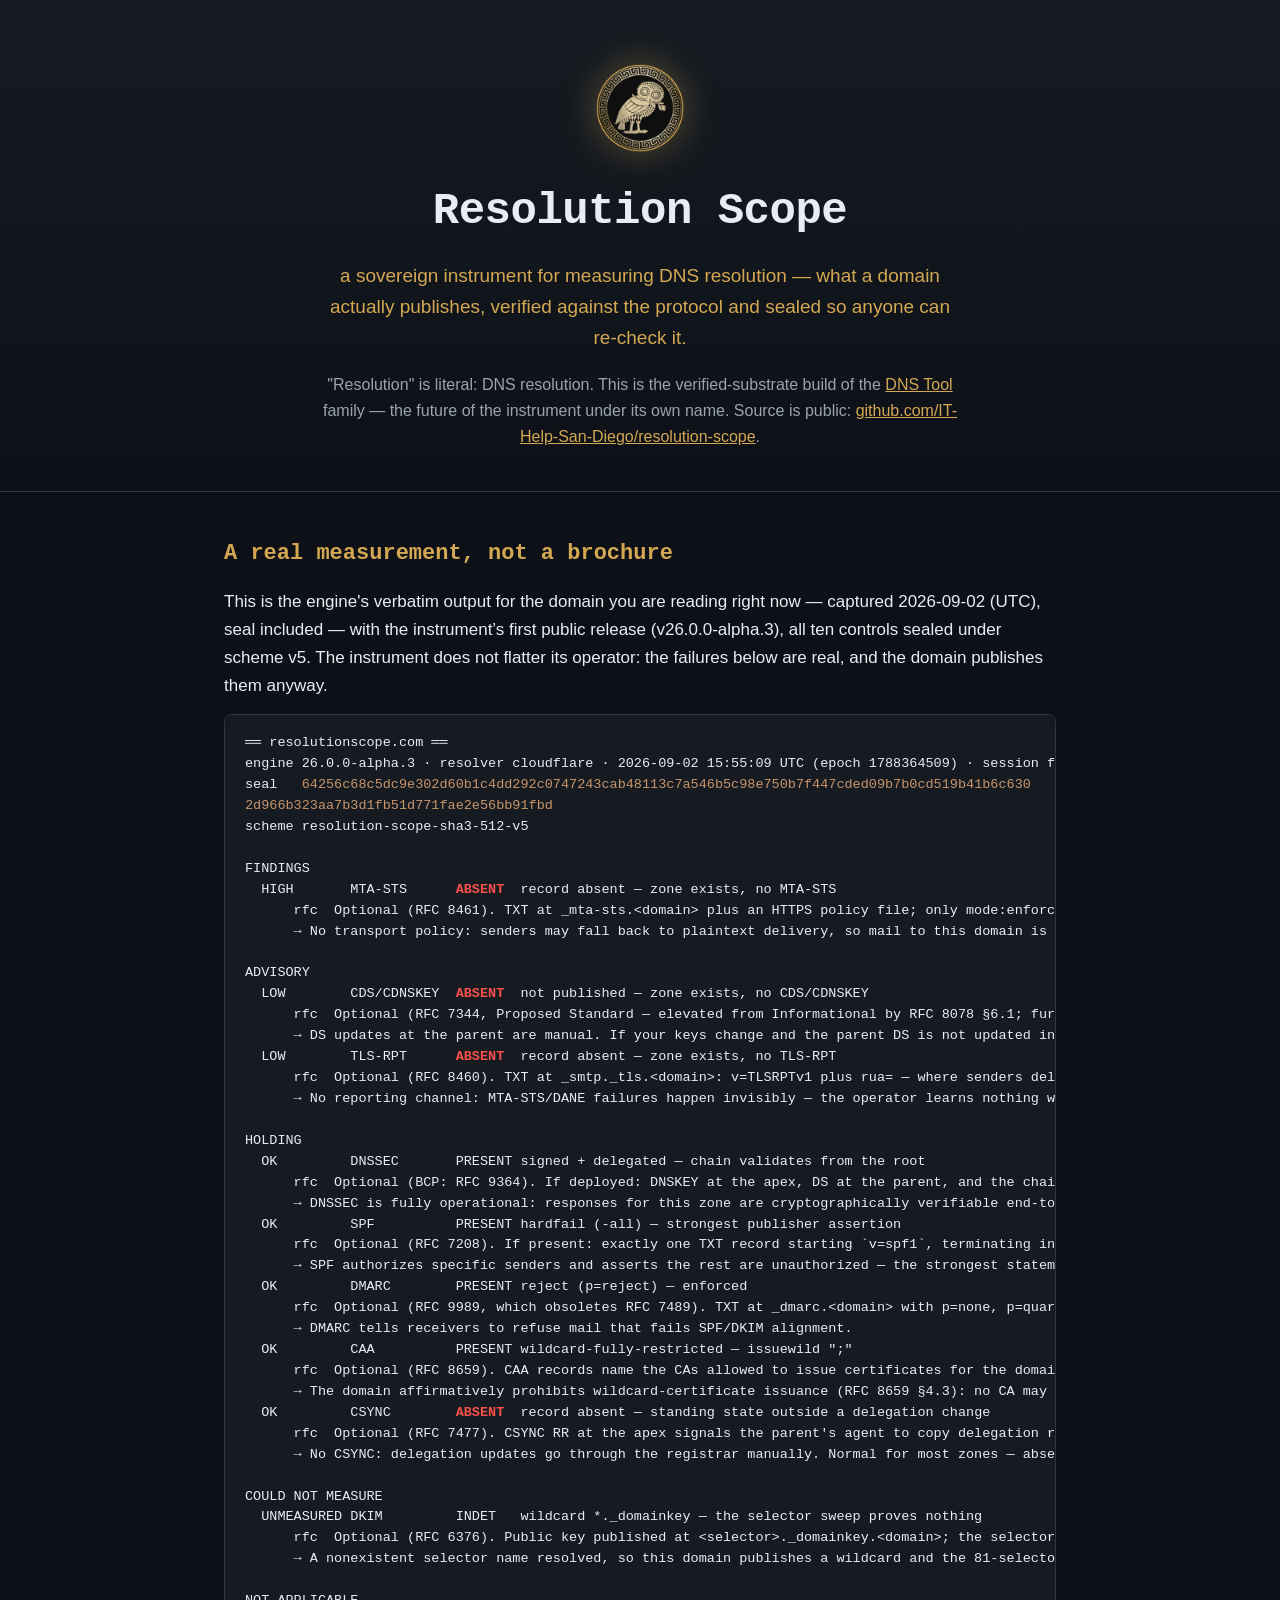
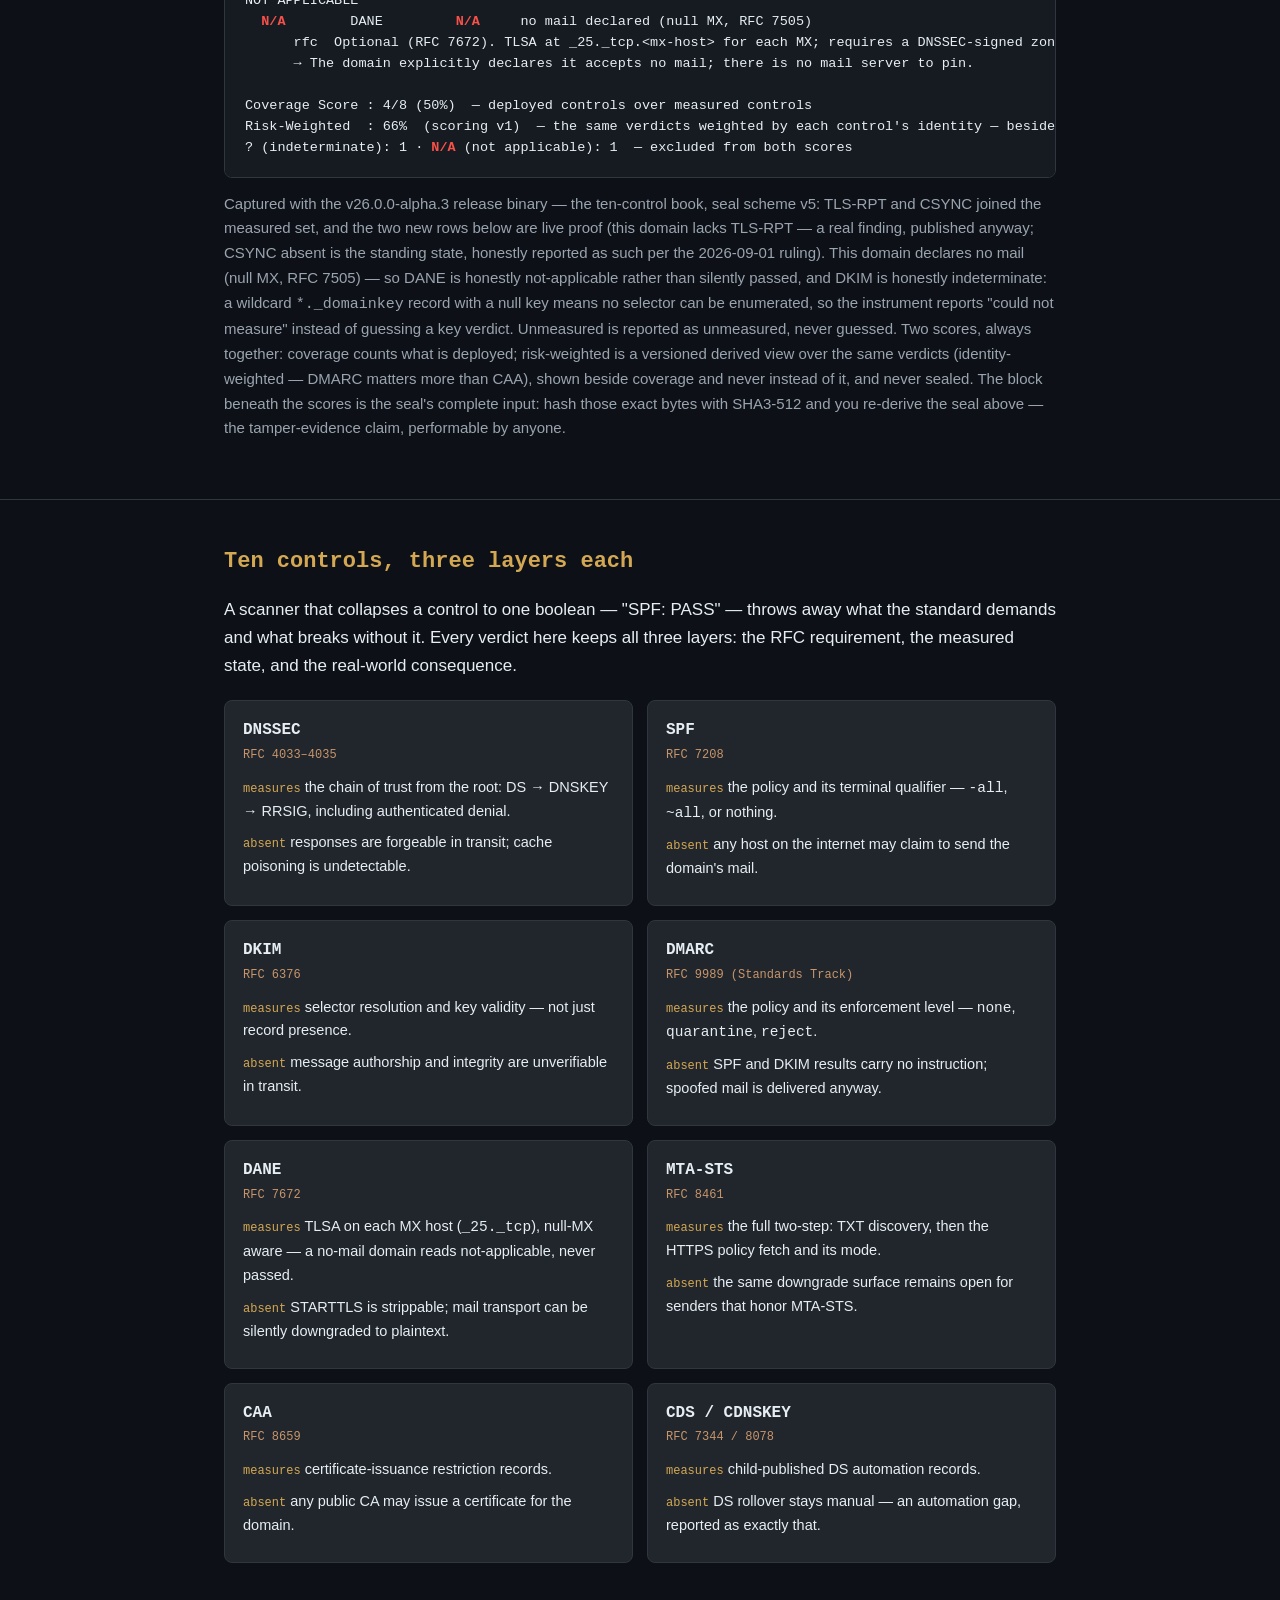
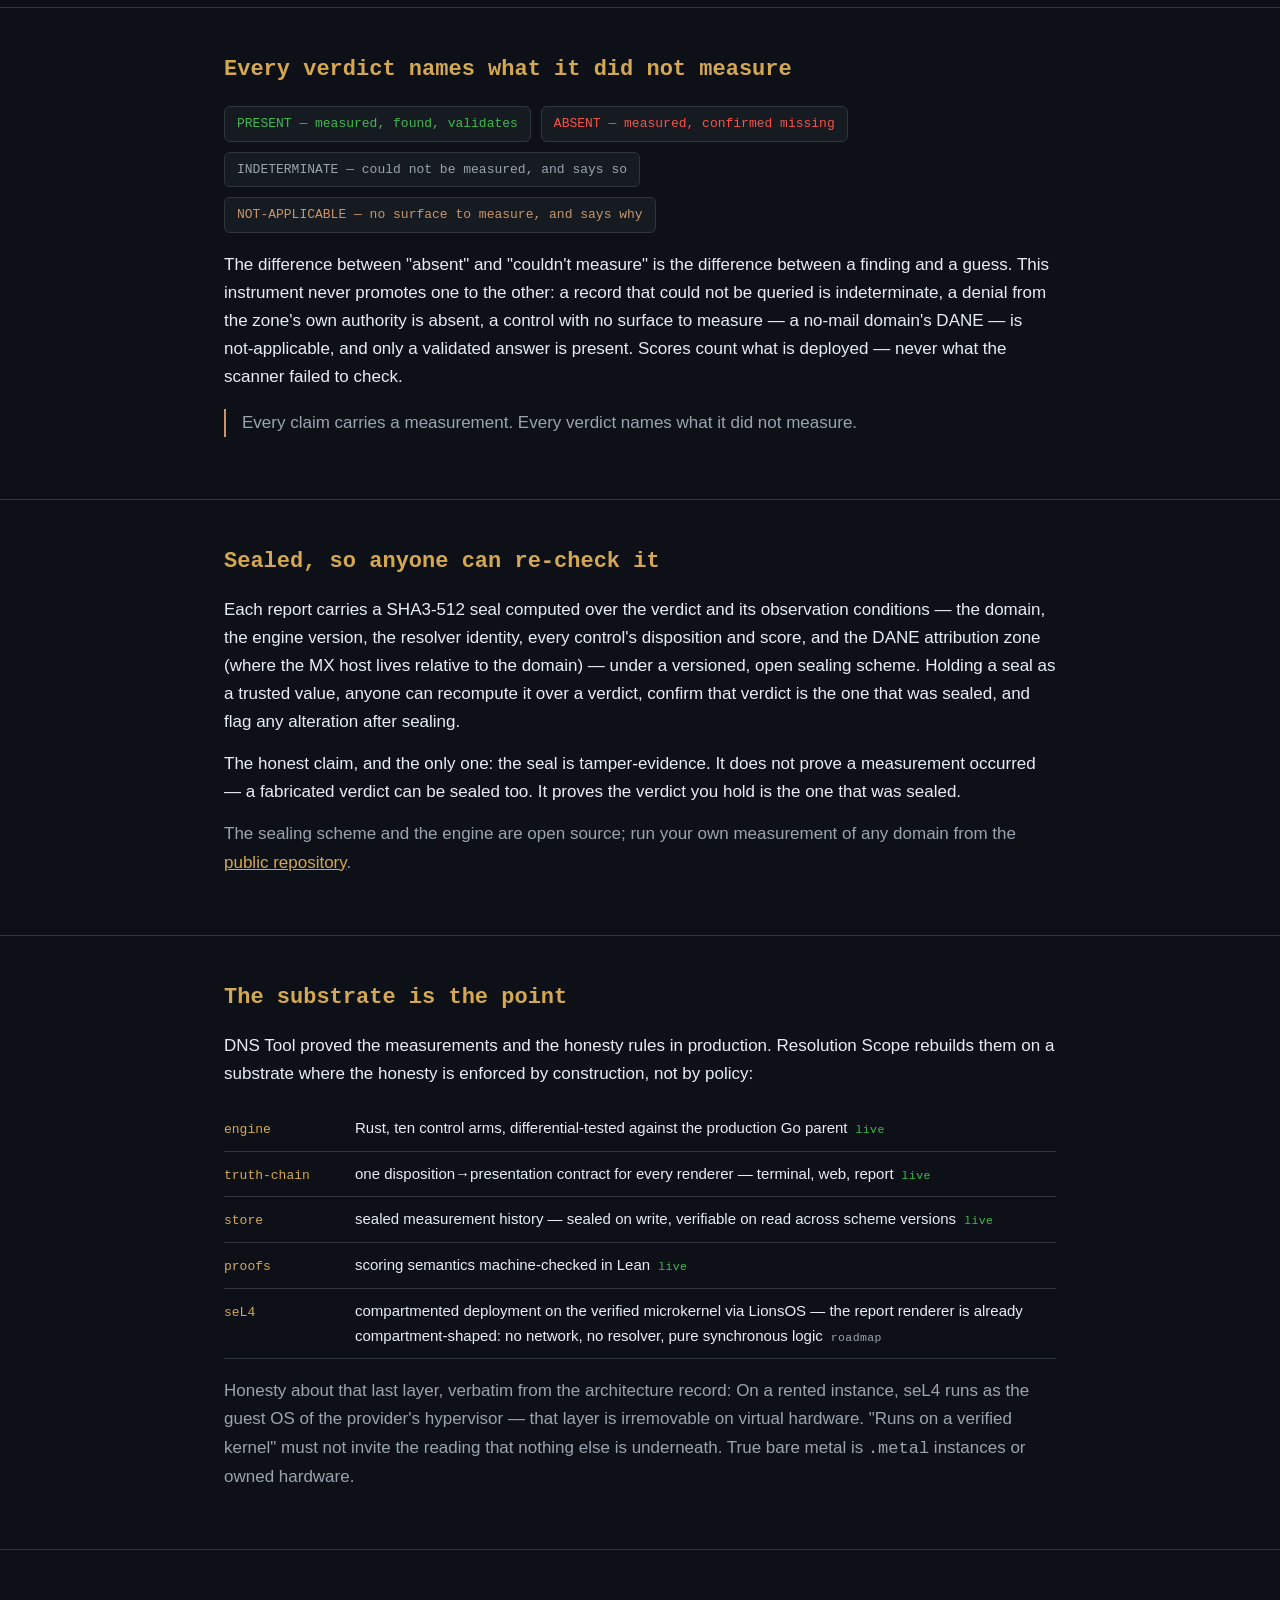
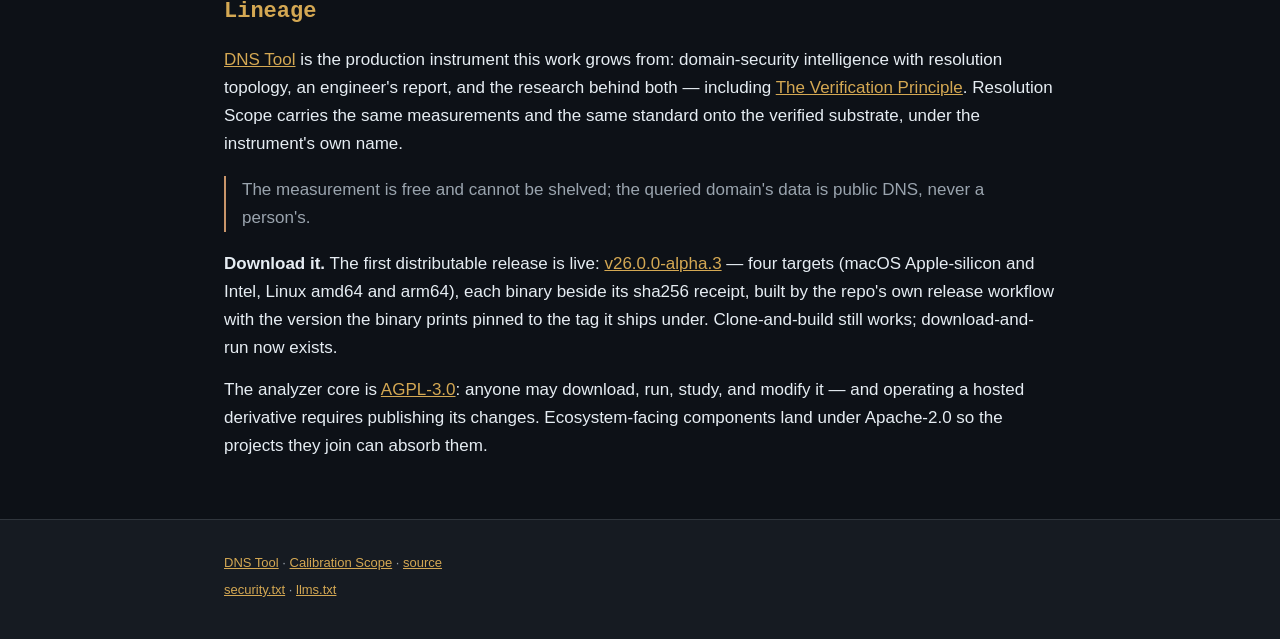
<file: site/index.html>
<!DOCTYPE html>
<html lang="en">
<head>
<meta charset="utf-8">
<meta name="viewport" content="width=device-width, initial-scale=1">
<meta http-equiv="Content-Security-Policy" content="default-src 'none'; base-uri 'none'; object-src 'none'; form-action 'none'; script-src 'none'; img-src 'self' data:; font-src 'self'; style-src 'self'; upgrade-insecure-requests">
<title>Resolution Scope — a DNS resolution instrument</title>
<meta name="description" content="Resolution Scope — a sovereign instrument for measuring DNS resolution: what a domain actually publishes, verified against the protocol and sealed so anyone can re-check it.">
<meta name="author" content="Carey James Balboa">
<meta name="robots" content="index, follow, max-image-preview:large">
<link rel="canonical" href="https://resolutionscope.com/">
<meta property="og:type" content="website">
<meta property="og:site_name" content="Resolution Scope">
<meta property="og:title" content="Resolution Scope — a DNS resolution instrument">
<meta property="og:description" content="Ten controls, one truth-chain, SHA3-512-sealed verdicts. What a domain actually publishes, verified against the protocol and sealed so anyone can re-check it.">
<meta property="og:url" content="https://resolutionscope.com/">
<meta property="og:image" content="https://resolutionscope.com/assets/og-card.png">
<meta property="og:image:width" content="1200">
<meta property="og:image:height" content="630">
<meta property="og:image:type" content="image/png">
<meta name="twitter:card" content="summary_large_image">
<meta name="twitter:image" content="https://resolutionscope.com/assets/og-card.png">
<link rel="icon" href="data:image/svg+xml,%3Csvg xmlns='http://www.w3.org/2000/svg' viewBox='0 0 16 16'%3E%3Ccircle cx='8' cy='8' r='7' fill='%23d4a853'/%3E%3C/svg%3E">
<link rel="stylesheet" href="style.css">
<script type="application/ld+json">
{
  "@context": "https://schema.org",
  "@type": "SoftwareApplication",
  "name": "Resolution Scope",
  "applicationCategory": "SecurityApplication",
  "operatingSystem": "Linux, macOS",
  "url": "https://resolutionscope.com/",
  "description": "A sovereign instrument for measuring DNS resolution: ten controls, one truth-chain, SHA3-512-sealed verdicts that anyone can re-derive.",
  "license": "https://www.gnu.org/licenses/agpl-3.0.html",
  "publisher": {
    "@type": "Person",
    "name": "Carey James Balboa",
    "jobTitle": "Independent Researcher",
    "identifier": {
      "@type": "PropertyValue",
      "propertyID": "ORCID",
      "value": "0009-0000-5237-9065"
    }
  }
}
</script>
</head>
<body>

<header>
  <div class="wrap">
    <img class="owlhero" width="88" height="88" src="assets/owl-semaphore-logo.webp" alt="Owl of Athena, gold seal — the Owl Semaphore">
    <h1>Resolution Scope</h1>
    <p class="tagline">a sovereign instrument for measuring DNS resolution — what a domain actually publishes, verified against the protocol and sealed so anyone can re-check it.</p>
    <p class="lineage">"Resolution" is literal: DNS resolution. This is the verified-substrate build of the
    <a href="https://dnstool.it-help.tech">DNS&nbsp;Tool</a> family — the future of the instrument under its own name.
    Source is public: <a href="https://github.com/IT-Help-San-Diego/resolution-scope">github.com/IT-Help-San-Diego/resolution-scope</a>.</p>
  </div>
</header>

<main>

<section id="specimen">
  <div class="wrap">
    <h2>A real measurement, not a brochure</h2>
    <p>This is the engine's verbatim output for the domain you are reading right now — captured
    2026-09-02 (UTC), seal included — with the instrument’s first public release (v26.0.0-alpha.3), all ten controls sealed under scheme v5. The instrument does not flatter its operator: the failures below
    are real, and the domain publishes them anyway.</p>
    <div class="report-frame">
<pre class="report">══ resolutionscope.com ══
engine 26.0.0-alpha.3 · resolver cloudflare · 2026-09-02 15:55:09 UTC (epoch 1788364509) · session f2b3fc09c38592a0
seal   <span class="seal">64256c68c5dc9e302d60b1c4dd292c0747243cab48113c7a546b5c98e750b7f447cded09b7b0cd519b41b6c6302d966b323aa7b3d1fb51d771fae2e56bb91fbd</span>
scheme resolution-scope-sha3-512-v5

FINDINGS
  HIGH       MTA-STS      <span class="fail">ABSENT</span>  record absent — zone exists, no MTA-STS
      rfc  Optional (RFC 8461). TXT at _mta-sts.&lt;domain&gt; plus an HTTPS policy file; only mode:enforce enforces — testing and none do not.
      → No transport policy: senders may fall back to plaintext delivery, so mail to this domain is exposed to STARTTLS stripping. Publish an MTA-STS policy (or deploy DANE).

ADVISORY
  LOW        CDS/CDNSKEY  <span class="fail">ABSENT</span>  not published — zone exists, no CDS/CDNSKEY
      rfc  Optional (RFC 7344, Proposed Standard — elevated from Informational by RFC 8078 §6.1; further updated by RFC 9615/9975). CDS/CDNSKEY at the apex signal automated DS maintenance to the parent zone; the parent MAY act on it but is not normatively required to (§6 SHOULD, not MUST).
      → DS updates at the parent are manual. If your keys change and the parent DS is not updated in step, the domain stops resolving (SERVFAIL) for every validating resolver until it is fixed. Publishing CDS/CDNSKEY lets a supporting parent maintain the DS automatically. This is an availability control: it protects you from your own key changes, not from an attacker. Remediation: publish CDS and CDNSKEY records matching your DS at your DNS operator; if your operator provides no way to create them, the remediation is procedural — write the registrar DS step into your key-change runbook.
  LOW        TLS-RPT      <span class="fail">ABSENT</span>  record absent — zone exists, no TLS-RPT
      rfc  Optional (RFC 8460). TXT at _smtp._tls.&lt;domain&gt;: v=TLSRPTv1 plus rua= — where senders deliver aggregate TLS-success/failure reports. Pairs with MTA-STS: the reporting channel that tells the operator their policy is (or is not) working.
      → No reporting channel: MTA-STS/DANE failures happen invisibly — the operator learns nothing when senders cannot enforce TLS. Publish v=TLSRPTv1 with a rua.

HOLDING
  OK         DNSSEC       <span class="ok">PRESENT</span> signed + delegated — chain validates from the root
      rfc  Optional (BCP: RFC 9364). If deployed: DNSKEY at the apex, DS at the parent, and the chain must validate from the root.
      → DNSSEC is fully operational: responses for this zone are cryptographically verifiable end-to-end.
  OK         SPF          <span class="ok">PRESENT</span> hardfail (-all) — strongest publisher assertion
      rfc  Optional (RFC 7208). If present: exactly one TXT record starting `v=spf1`, terminating in `-all` (enforce) or `~all` (softfail).
      → SPF authorizes specific senders and asserts the rest are unauthorized — the strongest statement the record can make. RFC 9989 §7.1 names a trade: because SPF runs early in the SMTP transaction, -all can cause rejection before DMARC is consulted, so mail that would have passed via an aligned DKIM signature may be refused — and those rejections never reach the DATA phase, so they never appear in your aggregate reports.
  OK         DMARC        <span class="ok">PRESENT</span> reject (p=reject) — enforced
      rfc  Optional (RFC 9989, which obsoletes RFC 7489). TXT at _dmarc.&lt;domain&gt; with p=none, p=quarantine, or p=reject; only quarantine and reject enforce.
      → DMARC tells receivers to refuse mail that fails SPF/DKIM alignment.
  OK         CAA          <span class="ok">PRESENT</span> wildcard-fully-restricted — issuewild ";"
      rfc  Optional (RFC 8659). CAA records name the CAs allowed to issue certificates for the domain; CAs are required to honor them.
      → The domain affirmatively prohibits wildcard-certificate issuance (RFC 8659 §4.3): no CA may issue for *.example. This is stricter than a named-CA restriction.
  OK         CSYNC        <span class="fail">ABSENT</span>  record absent — standing state outside a delegation change
      rfc  Optional (RFC 7477). CSYNC RR at the apex signals the parent's agent to copy delegation records (NS/A/AAAA) from the child — automated child-to-parent sync for delegation changes. NOT for DS sync (that is CDS). Absence is the standing state outside a delegation change, not a deficiency.
      → No CSYNC: delegation updates go through the registrar manually. Normal for most zones — absence is expected outside a delegation change (the CDS precedent).

COULD NOT MEASURE
  UNMEASURED DKIM         INDET   wildcard *._domainkey — the selector sweep proves nothing
      rfc  Optional (RFC 6376). Public key published at &lt;selector&gt;._domainkey.&lt;domain&gt;; the selector is advertised only in outbound mail (DKIM-Signature `s=` tag), not in the zone.
      → A nonexistent selector name resolved, so this domain publishes a wildcard and the 81-selector sweep is not probative — every probe "resolves" against it. Provide your actual selector (the s= tag in any outbound DKIM-Signature header) to measure DKIM definitively.

NOT APPLICABLE
  <span class="fail">N/A</span>        DANE         <span class="fail">N/A</span>     no mail declared (null MX, RFC 7505)
      rfc  Optional (RFC 7672). TLSA at _25._tcp.&lt;mx-host&gt; for each MX; requires a DNSSEC-signed zone (§1.3.2) to mean anything.
      → The domain explicitly declares it accepts no mail; there is no mail server to pin.

Coverage Score : 4/8 (50%)  — deployed controls over measured controls
Risk-Weighted  : 66%  (scoring v1)  — the same verdicts weighted by each control's identity — beside Coverage, never instead of it, never sealed
? (indeterminate): 1 · <span class="fail">N/A</span> (not applicable): 1  — excluded from both scores</pre>
    </div>
    <p class="specimen-note">Captured with the v26.0.0-alpha.3 release binary — the ten-control book,
    seal scheme v5: TLS-RPT and CSYNC joined the measured set, and the two new rows below are
    live proof (this domain lacks TLS-RPT — a real finding, published anyway; CSYNC absent is
    the standing state, honestly reported as such per the 2026-09-01 ruling).
    This domain declares no mail (null MX, RFC 7505) — so DANE is honestly
    not-applicable rather than silently passed, and DKIM is honestly indeterminate: a wildcard
    <code>*._domainkey</code> record with a null key means no selector can be enumerated, so the
    instrument reports "could not measure" instead of guessing a key verdict. Unmeasured is reported
    as unmeasured, never guessed.
    Two scores, always together: coverage counts what is deployed; risk-weighted is a versioned
    derived view over the same verdicts (identity-weighted — DMARC matters more than CAA), shown
    beside coverage and never instead of it, and never sealed.
    The block beneath the scores is the seal's complete input: hash those exact bytes with SHA3-512
    and you re-derive the seal above — the tamper-evidence claim, performable by anyone.</p>
  </div>
</section>

<section id="controls">
  <div class="wrap">
    <h2>Ten controls, three layers each</h2>
    <p>A scanner that collapses a control to one boolean — "SPF: PASS" — throws away what the standard
    demands and what breaks without it. Every verdict here keeps all three layers: the RFC requirement,
    the measured state, and the real-world consequence.</p>
    <div class="controls">
      <div class="control">
        <h3>DNSSEC</h3>
        <p class="rfc">RFC 4033–4035</p>
        <p><span class="k">measures</span> the chain of trust from the root: DS → DNSKEY → RRSIG, including authenticated denial.</p>
        <p><span class="k">absent</span> responses are forgeable in transit; cache poisoning is undetectable.</p>
      </div>
      <div class="control">
        <h3>SPF</h3>
        <p class="rfc">RFC 7208</p>
        <p><span class="k">measures</span> the policy and its terminal qualifier — <code>-all</code>, <code>~all</code>, or nothing.</p>
        <p><span class="k">absent</span> any host on the internet may claim to send the domain's mail.</p>
      </div>
      <div class="control">
        <h3>DKIM</h3>
        <p class="rfc">RFC 6376</p>
        <p><span class="k">measures</span> selector resolution and key validity — not just record presence.</p>
        <p><span class="k">absent</span> message authorship and integrity are unverifiable in transit.</p>
      </div>
      <div class="control">
        <h3>DMARC</h3>
        <p class="rfc">RFC 9989 (Standards Track)</p>
        <p><span class="k">measures</span> the policy and its enforcement level — <code>none</code>, <code>quarantine</code>, <code>reject</code>.</p>
        <p><span class="k">absent</span> SPF and DKIM results carry no instruction; spoofed mail is delivered anyway.</p>
      </div>
      <div class="control">
        <h3>DANE</h3>
        <p class="rfc">RFC 7672</p>
        <p><span class="k">measures</span> TLSA on each MX host (<code>_25._tcp</code>), null-MX aware — a no-mail domain reads not-applicable, never passed.</p>
        <p><span class="k">absent</span> STARTTLS is strippable; mail transport can be silently downgraded to plaintext.</p>
      </div>
      <div class="control">
        <h3>MTA-STS</h3>
        <p class="rfc">RFC 8461</p>
        <p><span class="k">measures</span> the full two-step: TXT discovery, then the HTTPS policy fetch and its mode.</p>
        <p><span class="k">absent</span> the same downgrade surface remains open for senders that honor MTA-STS.</p>
      </div>
      <div class="control">
        <h3>CAA</h3>
        <p class="rfc">RFC 8659</p>
        <p><span class="k">measures</span> certificate-issuance restriction records.</p>
        <p><span class="k">absent</span> any public CA may issue a certificate for the domain.</p>
      </div>
      <div class="control">
        <h3>CDS / CDNSKEY</h3>
        <p class="rfc">RFC 7344 / 8078</p>
        <p><span class="k">measures</span> child-published DS automation records.</p>
        <p><span class="k">absent</span> DS rollover stays manual — an automation gap, reported as exactly that.</p>
      </div>
    </div>
  </div>
</section>

<section id="stance">
  <div class="wrap">
    <h2>Every verdict names what it did not measure</h2>
    <div class="tristate">
      <span class="pill present">PRESENT — measured, found, validates</span>
      <span class="pill absent">ABSENT — measured, confirmed missing</span>
      <span class="pill indet">INDETERMINATE — could not be measured, and says so</span>
      <span class="pill na">NOT-APPLICABLE — no surface to measure, and says why</span>
    </div>
    <p>The difference between "absent" and "couldn't measure" is the difference between a finding and a
    guess. This instrument never promotes one to the other: a record that could not be queried is
    indeterminate, a denial from the zone's own authority is absent, a control with no surface to
    measure — a no-mail domain's DANE — is not-applicable, and only a validated answer is present.
    Scores count what is deployed — never what the scanner failed to check.</p>
    <p class="doctrine">Every claim carries a measurement. Every verdict names what it did not measure.</p>
  </div>
</section>

<section id="seal">
  <div class="wrap">
    <h2>Sealed, so anyone can re-check it</h2>
    <p>Each report carries a SHA3-512 seal computed over the verdict and its observation conditions —
    the domain, the engine version, the resolver identity, every control's disposition and score, and
    the DANE attribution zone (where the MX host lives relative to the domain) —
    under a versioned, open sealing scheme. Holding a seal as a trusted value, anyone can recompute it
    over a verdict, confirm that verdict is the one that was sealed, and flag any alteration after
    sealing.</p>
    <p>The honest claim, and the only one: the seal is tamper-evidence. It does not prove a measurement
    occurred — a fabricated verdict can be sealed too. It proves the verdict you hold is the one that
    was sealed.</p>
    <p class="muted">The sealing scheme and the engine are open source; run your own measurement of any
    domain from the <a href="https://github.com/IT-Help-San-Diego/resolution-scope">public repository</a>.</p>
  </div>
</section>

<section id="substrate">
  <div class="wrap">
    <h2>The substrate is the point</h2>
    <p>DNS Tool proved the measurements and the honesty rules in production. Resolution Scope rebuilds
    them on a substrate where the honesty is enforced by construction, not by policy:</p>
    <ul class="substrate">
      <li><span class="layer">engine</span><span class="state">Rust, ten control arms, differential-tested against the production Go parent<span class="status">live</span></span></li>
      <li><span class="layer">truth-chain</span><span class="state">one disposition→presentation contract for every renderer — terminal, web, report<span class="status">live</span></span></li>
      <li><span class="layer">store</span><span class="state">sealed measurement history — sealed on write, verifiable on read across scheme versions<span class="status">live</span></span></li>
      <li><span class="layer">proofs</span><span class="state">scoring semantics machine-checked in Lean<span class="status">live</span></span></li>
      <li><span class="layer">seL4</span><span class="state">compartmented deployment on the verified microkernel via LionsOS — the report renderer is already compartment-shaped: no network, no resolver, pure synchronous logic<span class="status road">roadmap</span></span></li>
    </ul>
    <p class="muted">Honesty about that last layer, verbatim from the architecture record: On a rented
    instance, seL4 runs as the guest OS of the provider's hypervisor — that layer is irremovable on
    virtual hardware. "Runs on a verified kernel" must not invite the reading that nothing else is
    underneath. True bare metal is <code>.metal</code> instances or owned hardware.</p>
  </div>
</section>

<section id="lineage">
  <div class="wrap">
    <h2>Lineage</h2>
    <p><a href="https://dnstool.it-help.tech">DNS Tool</a> is the production instrument this work grows
    from: domain-security intelligence with resolution topology, an engineer's report, and the research
    behind both — including <a href="https://dnstool.it-help.tech/publications">The Verification
    Principle</a>. Resolution Scope carries the same measurements and the same standard onto the
    verified substrate, under the instrument's own name.</p>
    <p class="doctrine">The measurement is free and cannot be shelved; the queried domain's data is
    public DNS, never a person's.</p>
    <p><strong>Download it.</strong> The first distributable release is live:
    <a href="https://github.com/IT-Help-San-Diego/resolution-scope/releases/tag/v26.0.0-alpha.3">v26.0.0-alpha.3</a>
    — four targets (macOS Apple-silicon and Intel, Linux amd64 and arm64), each binary beside its
    sha256 receipt, built by the repo's own release workflow with the version the binary prints
    pinned to the tag it ships under. Clone-and-build still works; download-and-run now exists.</p>
    <p>The analyzer core is <a href="https://www.gnu.org/licenses/agpl-3.0.html">AGPL-3.0</a>: anyone may
    download, run, study, and modify it — and operating a hosted derivative requires publishing its
    changes. Ecosystem-facing components land under Apache-2.0 so the projects they join can absorb
    them.</p>
  </div>
</section>

</main>

<footer>
  <div class="wrap">
    <p><a href="https://dnstool.it-help.tech">DNS Tool</a> ·
    <a href="https://calibrationscope.com">Calibration Scope</a> ·
    <a href="https://github.com/IT-Help-San-Diego/resolution-scope">source</a></p>
    <p><a href="/.well-known/security.txt">security.txt</a> · <a href="/llms.txt">llms.txt</a></p>
  </div>
</footer>

</body>
</html>
</file>
<file: site/style.css>
/* Resolution Scope — house scotopic theme (IT Help San Diego family).
   External stylesheet by design: the CloudFront headers policy pins
   style-src 'self' — no inline <style>, no CSP hash to sync. */

:root {
  --bg: #0d1117;
  --bg2: #161b22;
  --card: #21262d;
  --border: #30363d;
  --text: #e6edf3;
  --text2: #9aa4ae;
  --gold: #d4a853;
  --copper: #c8956a;
  --green: #3fb950;
  --red: #f85149;
  --mono: "SF Mono", Menlo, Consolas, "Liberation Mono", monospace;
  --sans: -apple-system, BlinkMacSystemFont, "Segoe UI", Roboto, Helvetica, Arial, sans-serif;
}

* { margin: 0; padding: 0; box-sizing: border-box; }

html { -webkit-text-size-adjust: 100%; }

body {
  background: var(--bg);
  color: var(--text);
  font-family: var(--sans);
  font-size: 17px;
  line-height: 1.65;
}

a { color: var(--gold); text-decoration: underline; }
a:hover { color: var(--text); }
a:focus-visible { outline: 2px solid var(--gold); outline-offset: 2px; }

.wrap { max-width: 880px; margin: 0 auto; padding: 0 24px; }

/* ---- hero ---- */

header {
  padding: 64px 0 40px;
  text-align: center;
  background: linear-gradient(180deg, var(--bg2), var(--bg));
}

.owlhero {
  width: 88px;
  height: 88px;
  filter: drop-shadow(0 0 18px rgba(212, 168, 83, 0.35));
  margin-bottom: 14px;
}

h1 {
  font-size: clamp(30px, 6vw, 44px);
  font-family: var(--mono);
  letter-spacing: -0.5px;
}

.tagline {
  color: var(--gold);
  font-size: clamp(16px, 3vw, 19px);
  max-width: 640px;
  margin: 12px auto 0;
}

.lineage {
  color: var(--text2);
  max-width: 640px;
  margin: 18px auto 0;
  font-size: 16px;
}

/* ---- sections ---- */

section { padding: 44px 0; border-top: 1px solid var(--border); }

h2 {
  font-size: 22px;
  margin-bottom: 16px;
  font-family: var(--mono);
  color: var(--gold);
}

p { margin-bottom: 14px; }

.muted { color: var(--text2); }

.doctrine {
  color: var(--text2);
  border-left: 2px solid var(--copper);
  padding-left: 1rem;
  margin: 18px 0;
}

/* ---- the specimen report ---- */

.report-frame {
  background: var(--bg2);
  border: 1px solid var(--border);
  border-radius: 8px;
  padding: 18px 20px;
  overflow-x: auto;
}

pre.report {
  font-family: var(--mono);
  font-size: 13.5px;
  line-height: 1.55;
  color: var(--text);
  white-space: pre;
}

.report .pass { color: var(--green); font-weight: 700; }
.report .fail { color: var(--red); font-weight: 700; }
.report .indet { color: var(--copper); font-weight: 700; }
.report .na { color: var(--text2); font-weight: 700; }
.report .seal { color: var(--copper); word-break: break-all; white-space: pre-wrap; }
.report .rederive { color: var(--text2); }

.specimen-note { margin-top: 14px; font-size: 15px; color: var(--text2); }

/* ---- the eight controls ---- */

.controls { display: grid; grid-template-columns: 1fr; gap: 14px; margin-top: 20px; }

@media (min-width: 700px) {
  .controls { grid-template-columns: 1fr 1fr; }
}

.control {
  background: var(--card);
  border: 1px solid var(--border);
  border-radius: 8px;
  padding: 16px 18px;
}

.control h3 {
  font-family: var(--mono);
  font-size: 16px;
  color: var(--text);
  margin-bottom: 2px;
}

.control .rfc {
  font-family: var(--mono);
  font-size: 12px;
  color: var(--copper);
  margin-bottom: 10px;
}

.control p { font-size: 14.5px; margin-bottom: 8px; }

.control .k { color: var(--gold); font-family: var(--mono); font-size: 12px; }

/* ---- tri-state pills ---- */

.tristate { display: flex; flex-wrap: wrap; gap: 10px; margin: 18px 0; }

.pill {
  font-family: var(--mono);
  font-size: 13px;
  border: 1px solid var(--border);
  border-radius: 6px;
  padding: 6px 12px;
  background: var(--bg2);
}

.pill.present { color: var(--green); }
.pill.absent { color: var(--red); }
.pill.indet { color: var(--text2); }
.pill.na { color: var(--copper); }

/* ---- substrate table ---- */

.substrate { list-style: none; margin: 18px 0; }

.substrate li {
  display: flex;
  gap: 14px;
  padding: 10px 0;
  border-bottom: 1px solid var(--border);
  align-items: baseline;
}

.substrate .layer {
  font-family: var(--mono);
  font-size: 13px;
  color: var(--gold);
  flex: 0 0 9em;
}

.substrate .state { font-size: 15px; }

.substrate .status {
  font-family: var(--mono);
  font-size: 11.5px;
  letter-spacing: 0.4px;
  margin-left: 8px;
  color: var(--green);
}

.substrate .status.road { color: var(--text2); }

/* ---- footer ---- */

footer {
  border-top: 1px solid var(--border);
  padding: 32px 0 40px;
  font-size: 13px;
  color: var(--text2);
  background: var(--bg2);
}

footer a { color: var(--gold); }

footer p { margin-bottom: 6px; }

/* ---- 404 ---- */

.notfound { padding: 96px 0; text-align: center; }
</file>
